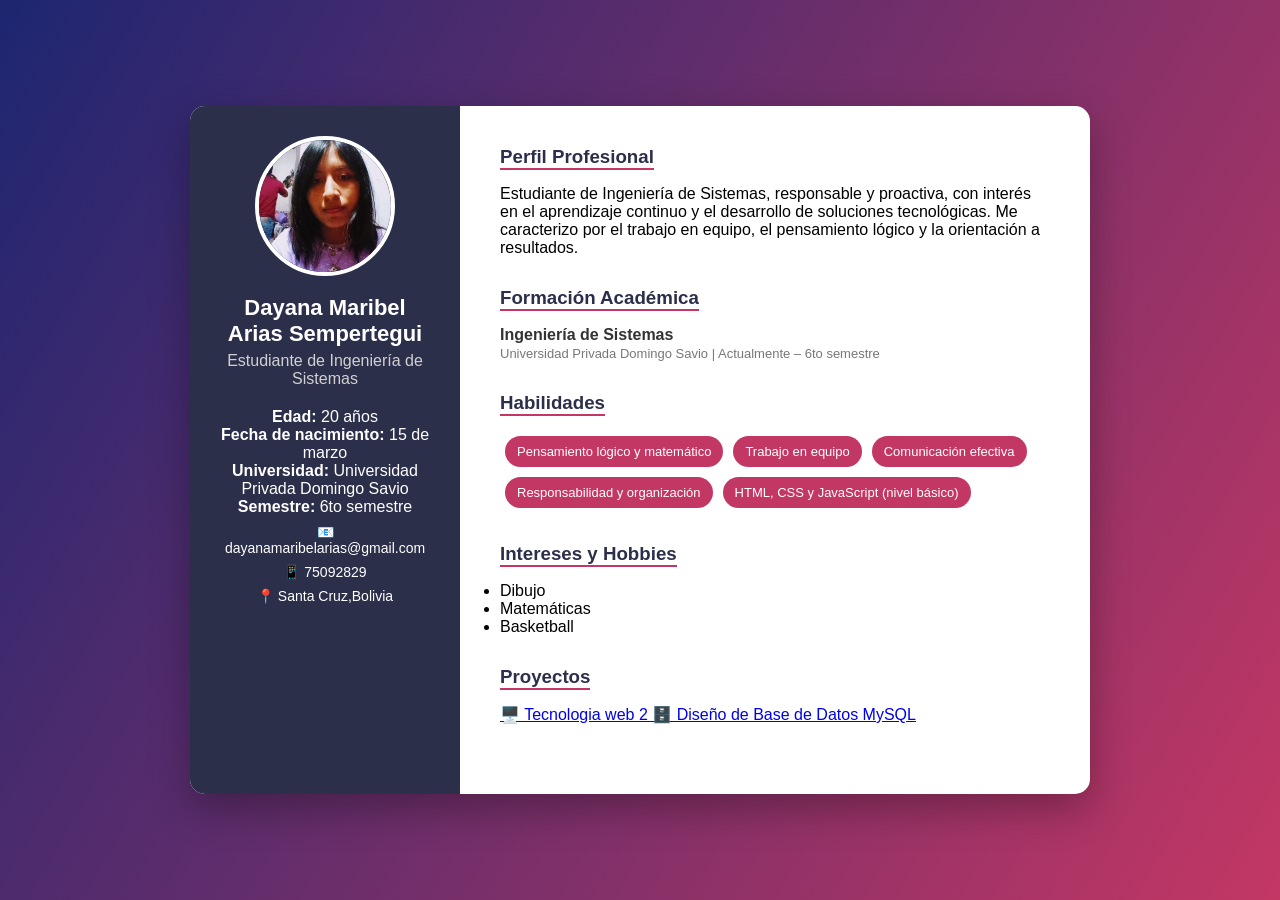
<file: index.html>
<!DOCTYPE html>
<html lang="es">
<head>
    <meta charset="UTF-8">
    <meta name="viewport" content="width=device-width, initial-scale=1.0">
    <meta name="description" content="Currículum profesional de Dayana Maribel Arias Sempertegui">
    <title>Currículum - Dayana Arias</title>
    <link rel="icon" href="img/dayana.png">
    <link rel="stylesheet" href="style.css">

</head>
<body>

    <div class="container">

        <!-- Barra lateral -->
        <aside class="sidebar">

            <!-- Foto de perfil -->
            <div class="profile-photo">
                <!-- Aquí va tu foto -->
                <img src="img/dayana.png" alt="Foto de Dayana Arias" class="profile-img">
            </div>

            <h1>Dayana Maribel Arias Sempertegui</h1>
            <h2>Estudiante de Ingeniería de Sistemas</h2>

            <div class="personal-info">
                <p><strong>Edad:</strong> 20 años</p>
                <p><strong>Fecha de nacimiento:</strong> 15 de marzo</p>
                <p><strong>Universidad:</strong> Universidad Privada Domingo Savio</p>
                <p><strong>Semestre:</strong> 6to semestre</p>
            </div>

            <div class="contact">
                <p>📧 dayanamaribelarias@gmail.com</p>
                <p>📱 75092829</p>
                <p>📍 Santa Cruz,Bolivia</p>
              
            </div>

        </aside>

        <!-- Contenido principal -->
        <main class="content">

            <section>
                <h3>Perfil Profesional</h3>
                <p>
                    Estudiante de Ingeniería de Sistemas, responsable y proactiva, con interés
                    en el aprendizaje continuo y el desarrollo de soluciones tecnológicas.
                    Me caracterizo por el trabajo en equipo, el pensamiento lógico y la
                    orientación a resultados.
                </p>
            </section>

            <section>
                <h3>Formación Académica</h3>
                <div class="item">
                    <h4>Ingeniería de Sistemas</h4>
                    <span>Universidad Privada Domingo Savio | Actualmente – 6to semestre</span>
                </div>
            </section>

            <section>
                <h3>Habilidades</h3>
                <ul class="skills">
                    <li>Pensamiento lógico y matemático</li>
                    <li>Trabajo en equipo</li>
                    <li>Comunicación efectiva</li>
                    <li>Responsabilidad y organización</li>
                    <li>HTML, CSS y JavaScript (nivel básico)</li>
                </ul>
            </section>

            <section>
                <h3>Intereses y Hobbies</h3>
                <ul class="interests">
                    <li>Dibujo</li>
                    <li>Matemáticas</li>
                    <li>Basketball</li>
                </ul>
            </section>
            <section>
              <h3>Proyectos</h3>
              <br>

              <a href="PRACTICAS UNIVERSITARIAS/mySQL.html" class="project-link">
                🖥️ Tecnologia web 2
              🗄️ Diseño de Base de Datos MySQL
             </a>
            </section>

        </main>

    </div>

    


</body>
</html>
</file>
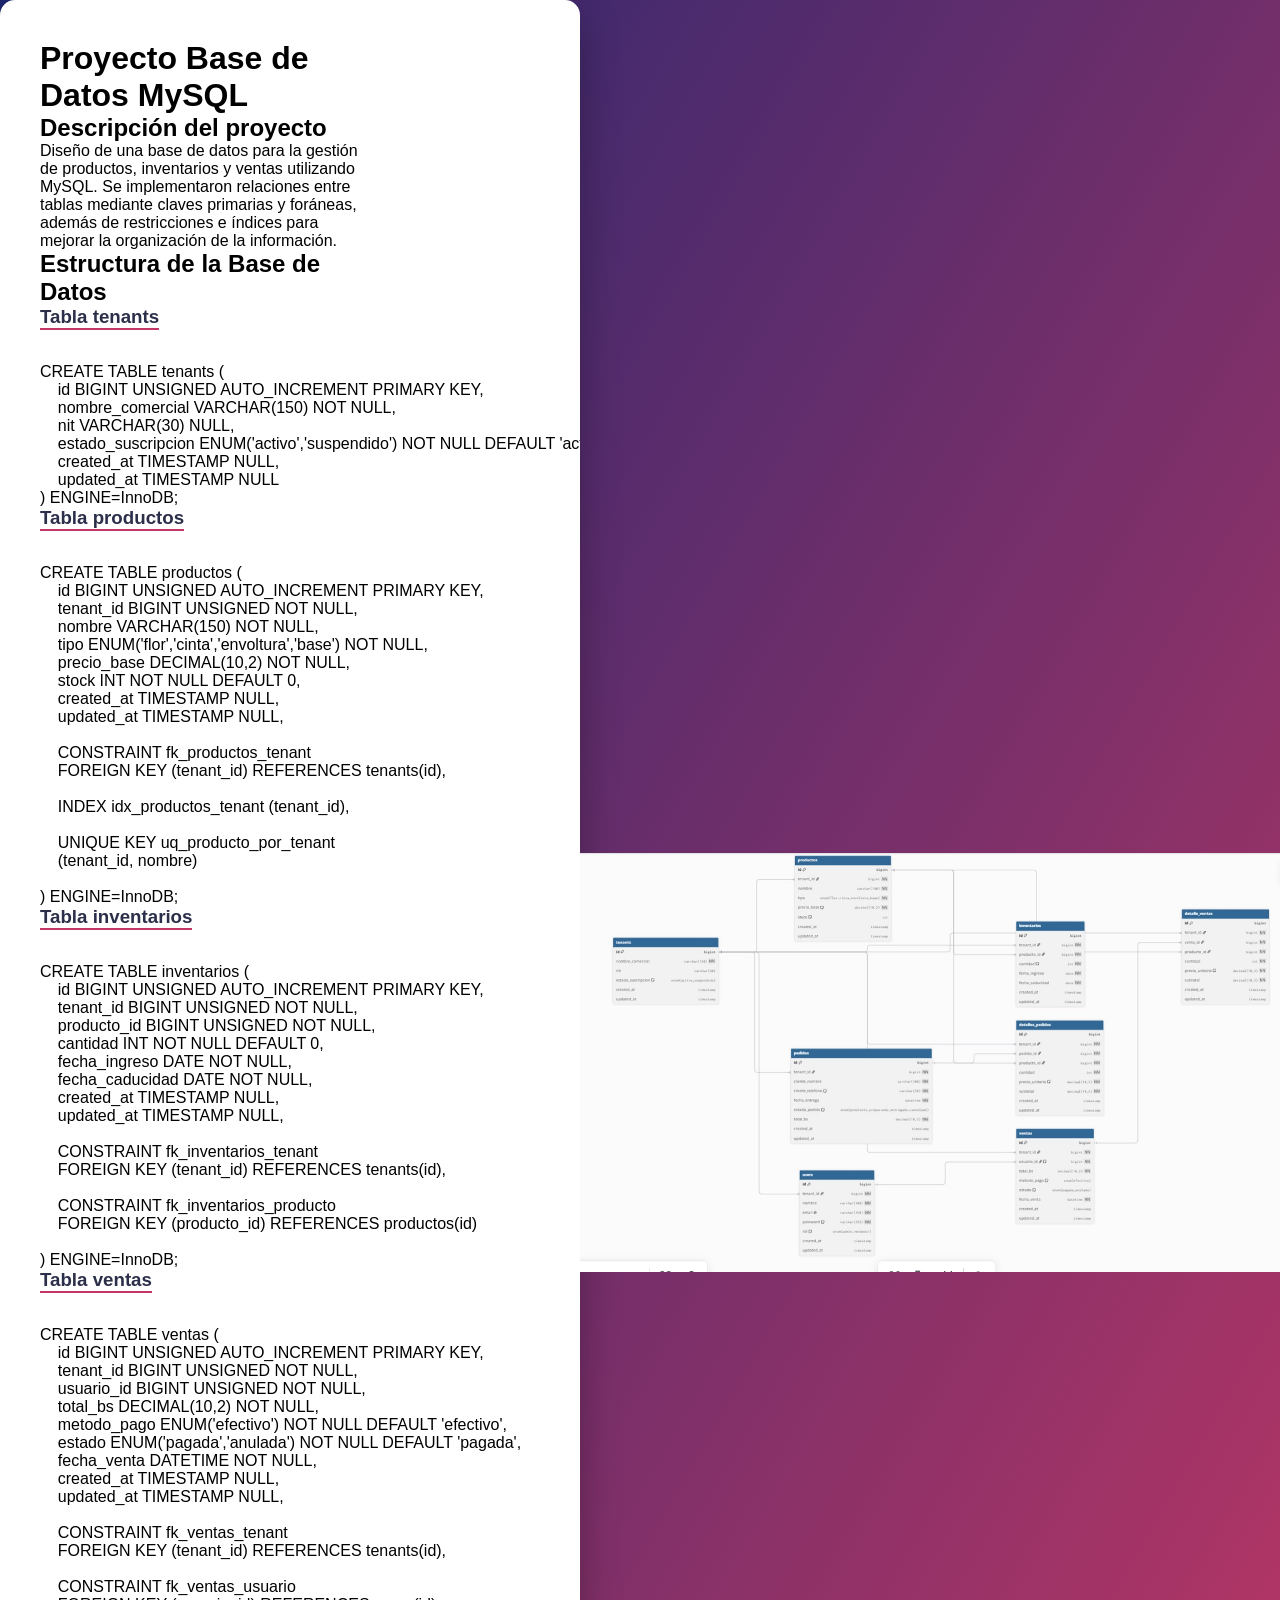
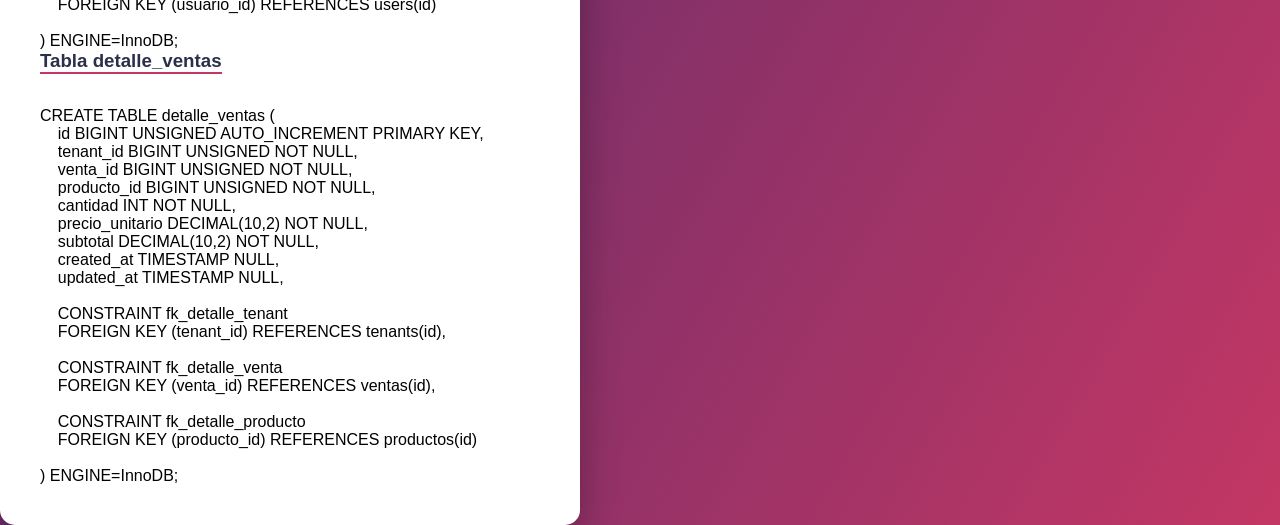
<file: PRACTICAS UNIVERSITARIAS/mySQL.html>
<!DOCTYPE html>
<html lang="es">
<head>
    <meta charset="UTF-8">
    <meta name="viewport" content="width=device-width, initial-scale=1.0">
    <title>Proyecto MySQL</title>
    <link rel="stylesheet" href="../style.css">
</head>

<body>

    <div class="container">

        <main class="content">

            <h1>Proyecto Base de Datos MySQL</h1>

            <h2>Descripción del proyecto</h2>

            <p>
                Diseño de una base de datos para la gestión de productos,
                inventarios y ventas utilizando MySQL. 
                Se implementaron relaciones entre tablas mediante claves
                primarias y foráneas, además de restricciones e índices
                para mejorar la organización de la información.
            </p>


            <h2>Estructura de la Base de Datos</h2>

            <h3>Tabla tenants</h3>

<pre><code>
CREATE TABLE tenants (
    id BIGINT UNSIGNED AUTO_INCREMENT PRIMARY KEY,
    nombre_comercial VARCHAR(150) NOT NULL,
    nit VARCHAR(30) NULL,
    estado_suscripcion ENUM('activo','suspendido') NOT NULL DEFAULT 'activo',
    created_at TIMESTAMP NULL,
    updated_at TIMESTAMP NULL
) ENGINE=InnoDB;
</code></pre>


            <h3>Tabla productos</h3>

<pre><code>
CREATE TABLE productos (
    id BIGINT UNSIGNED AUTO_INCREMENT PRIMARY KEY,
    tenant_id BIGINT UNSIGNED NOT NULL,
    nombre VARCHAR(150) NOT NULL,
    tipo ENUM('flor','cinta','envoltura','base') NOT NULL,
    precio_base DECIMAL(10,2) NOT NULL,
    stock INT NOT NULL DEFAULT 0,
    created_at TIMESTAMP NULL,
    updated_at TIMESTAMP NULL,

    CONSTRAINT fk_productos_tenant 
    FOREIGN KEY (tenant_id) REFERENCES tenants(id),

    INDEX idx_productos_tenant (tenant_id),

    UNIQUE KEY uq_producto_por_tenant 
    (tenant_id, nombre)

) ENGINE=InnoDB;
</code></pre>


            <h3>Tabla inventarios</h3>

<pre><code>
CREATE TABLE inventarios (
    id BIGINT UNSIGNED AUTO_INCREMENT PRIMARY KEY,
    tenant_id BIGINT UNSIGNED NOT NULL,
    producto_id BIGINT UNSIGNED NOT NULL,
    cantidad INT NOT NULL DEFAULT 0,
    fecha_ingreso DATE NOT NULL,
    fecha_caducidad DATE NOT NULL,
    created_at TIMESTAMP NULL,
    updated_at TIMESTAMP NULL,

    CONSTRAINT fk_inventarios_tenant 
    FOREIGN KEY (tenant_id) REFERENCES tenants(id),

    CONSTRAINT fk_inventarios_producto 
    FOREIGN KEY (producto_id) REFERENCES productos(id)

) ENGINE=InnoDB;
</code></pre>


            <h3>Tabla ventas</h3>

<pre><code>
CREATE TABLE ventas (
    id BIGINT UNSIGNED AUTO_INCREMENT PRIMARY KEY,
    tenant_id BIGINT UNSIGNED NOT NULL,
    usuario_id BIGINT UNSIGNED NOT NULL,
    total_bs DECIMAL(10,2) NOT NULL,
    metodo_pago ENUM('efectivo') NOT NULL DEFAULT 'efectivo',
    estado ENUM('pagada','anulada') NOT NULL DEFAULT 'pagada',
    fecha_venta DATETIME NOT NULL,
    created_at TIMESTAMP NULL,
    updated_at TIMESTAMP NULL,

    CONSTRAINT fk_ventas_tenant 
    FOREIGN KEY (tenant_id) REFERENCES tenants(id),

    CONSTRAINT fk_ventas_usuario 
    FOREIGN KEY (usuario_id) REFERENCES users(id)

) ENGINE=InnoDB;
</code></pre>


            <h3>Tabla detalle_ventas</h3>

<pre><code>
CREATE TABLE detalle_ventas (
    id BIGINT UNSIGNED AUTO_INCREMENT PRIMARY KEY,
    tenant_id BIGINT UNSIGNED NOT NULL,
    venta_id BIGINT UNSIGNED NOT NULL,
    producto_id BIGINT UNSIGNED NOT NULL,
    cantidad INT NOT NULL,
    precio_unitario DECIMAL(10,2) NOT NULL,
    subtotal DECIMAL(10,2) NOT NULL,
    created_at TIMESTAMP NULL,
    updated_at TIMESTAMP NULL,

    CONSTRAINT fk_detalle_tenant 
    FOREIGN KEY (tenant_id) REFERENCES tenants(id),

    CONSTRAINT fk_detalle_venta 
    FOREIGN KEY (venta_id) REFERENCES ventas(id),

    CONSTRAINT fk_detalle_producto 
    FOREIGN KEY (producto_id) REFERENCES productos(id)

) ENGINE=InnoDB;
</code></pre>


        </main>

    </div>
<img src="../img/e9804f99-4006-4b36-bad6-6701a9b8dbc0.jpg" width="700" alt="Modelo de base de datos MySQL">
</body>
</html>
</file>
<file: style.css>
* {
    margin: 0;
    padding: 0;
    box-sizing: border-box;
    font-family: 'Segoe UI', sans-serif;
}

body {
    background: linear-gradient(120deg, #1d2671, #c33764);
    min-height: 100vh;
    display: flex;
    justify-content: center;
    align-items: center;
}

.container {
    width: 900px;
    background: #fff;
    display: flex;
    border-radius: 15px;
    overflow: hidden;
    box-shadow: 0 15px 40px rgba(0,0,0,0.3);
}

.sidebar {
    width: 30%;
    background: #2c2f4a;
    color: white;
    text-align: center;
    padding: 30px;
}

.profile-img {
    width: 140px;
    height: 140px;
    border-radius: 50%;
    object-fit: cover;
    border: 4px solid #fff;
    margin-bottom: 15px;
}

.sidebar h1 {
    font-size: 22px;
    margin-bottom: 5px;
}

.sidebar h2 {
    font-size: 16px;
    font-weight: normal;
    color: #d1d1d1;
    margin-bottom: 20px;
}

.contact p {
    font-size: 14px;
    margin: 8px 0;
}

.content {
    width: 70%;
    padding: 40px;
}

section {
    margin-bottom: 30px;
}

h3 {
    color: #2c2f4a;
    border-bottom: 2px solid #c33764;
    display: inline-block;
    margin-bottom: 15px;
}

.item h4 {
    font-size: 16px;
    color: #333;
}

.item span {
    font-size: 13px;
    color: #777;
}

.item p {
    margin-top: 5px;
    font-size: 14px;
}

.skills {
    list-style: none;
    display: flex;
    flex-wrap: wrap;
}

.skills li {
    background: #c33764;
    color: white;
    padding: 8px 12px;
    border-radius: 20px;
    margin: 5px;
    font-size: 13px;
}
</file>
